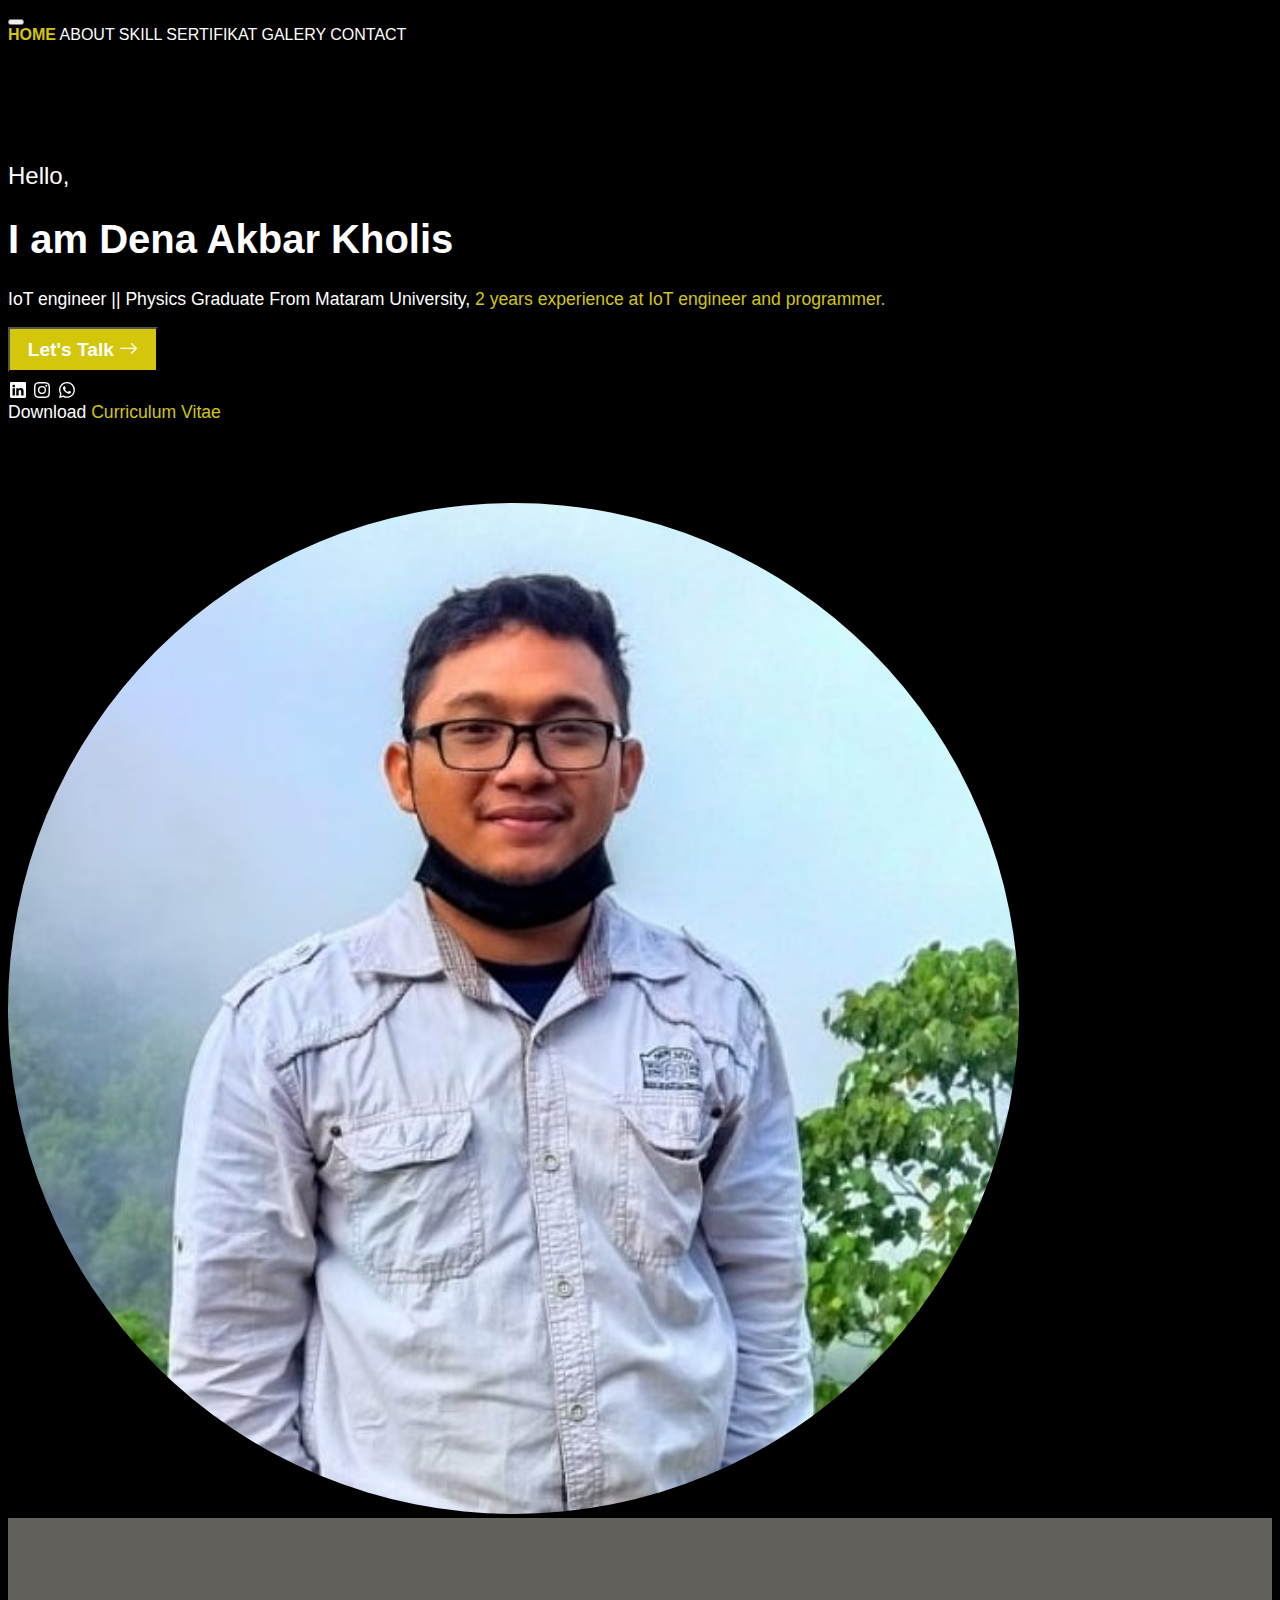
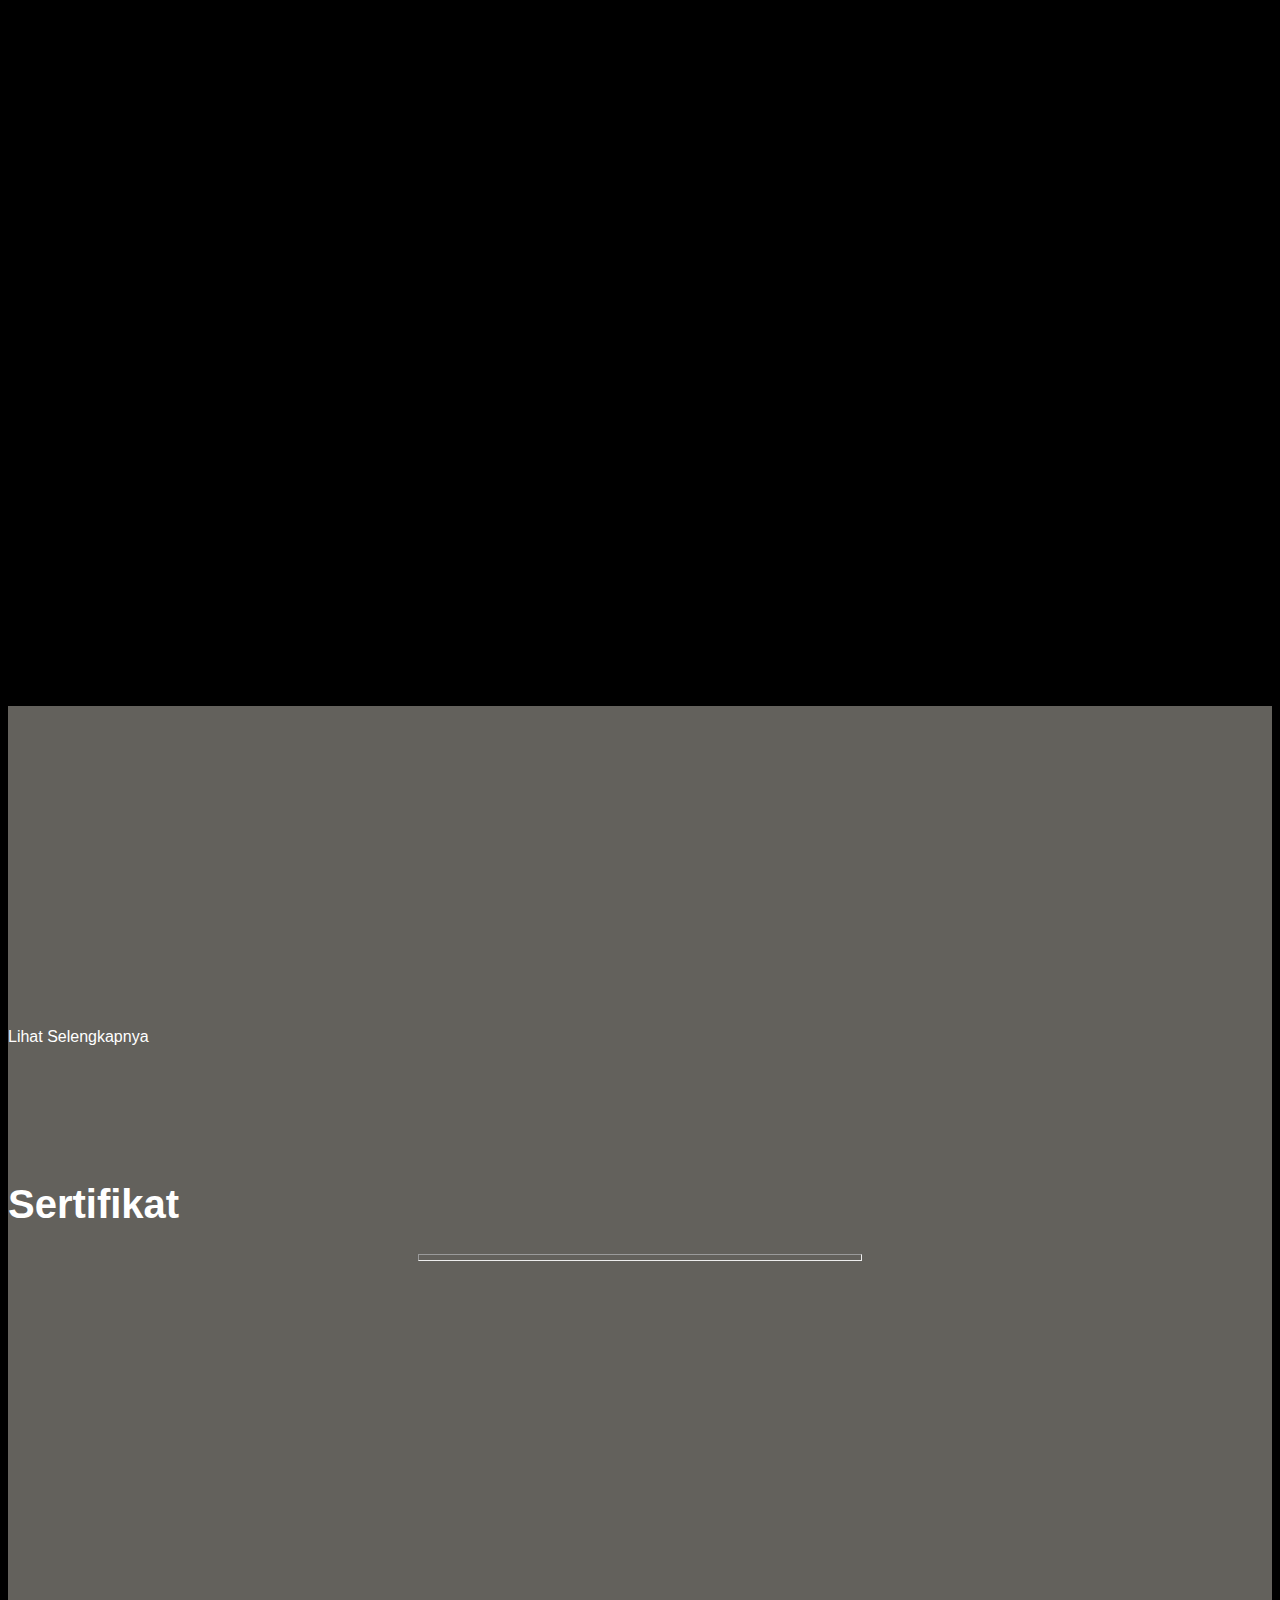
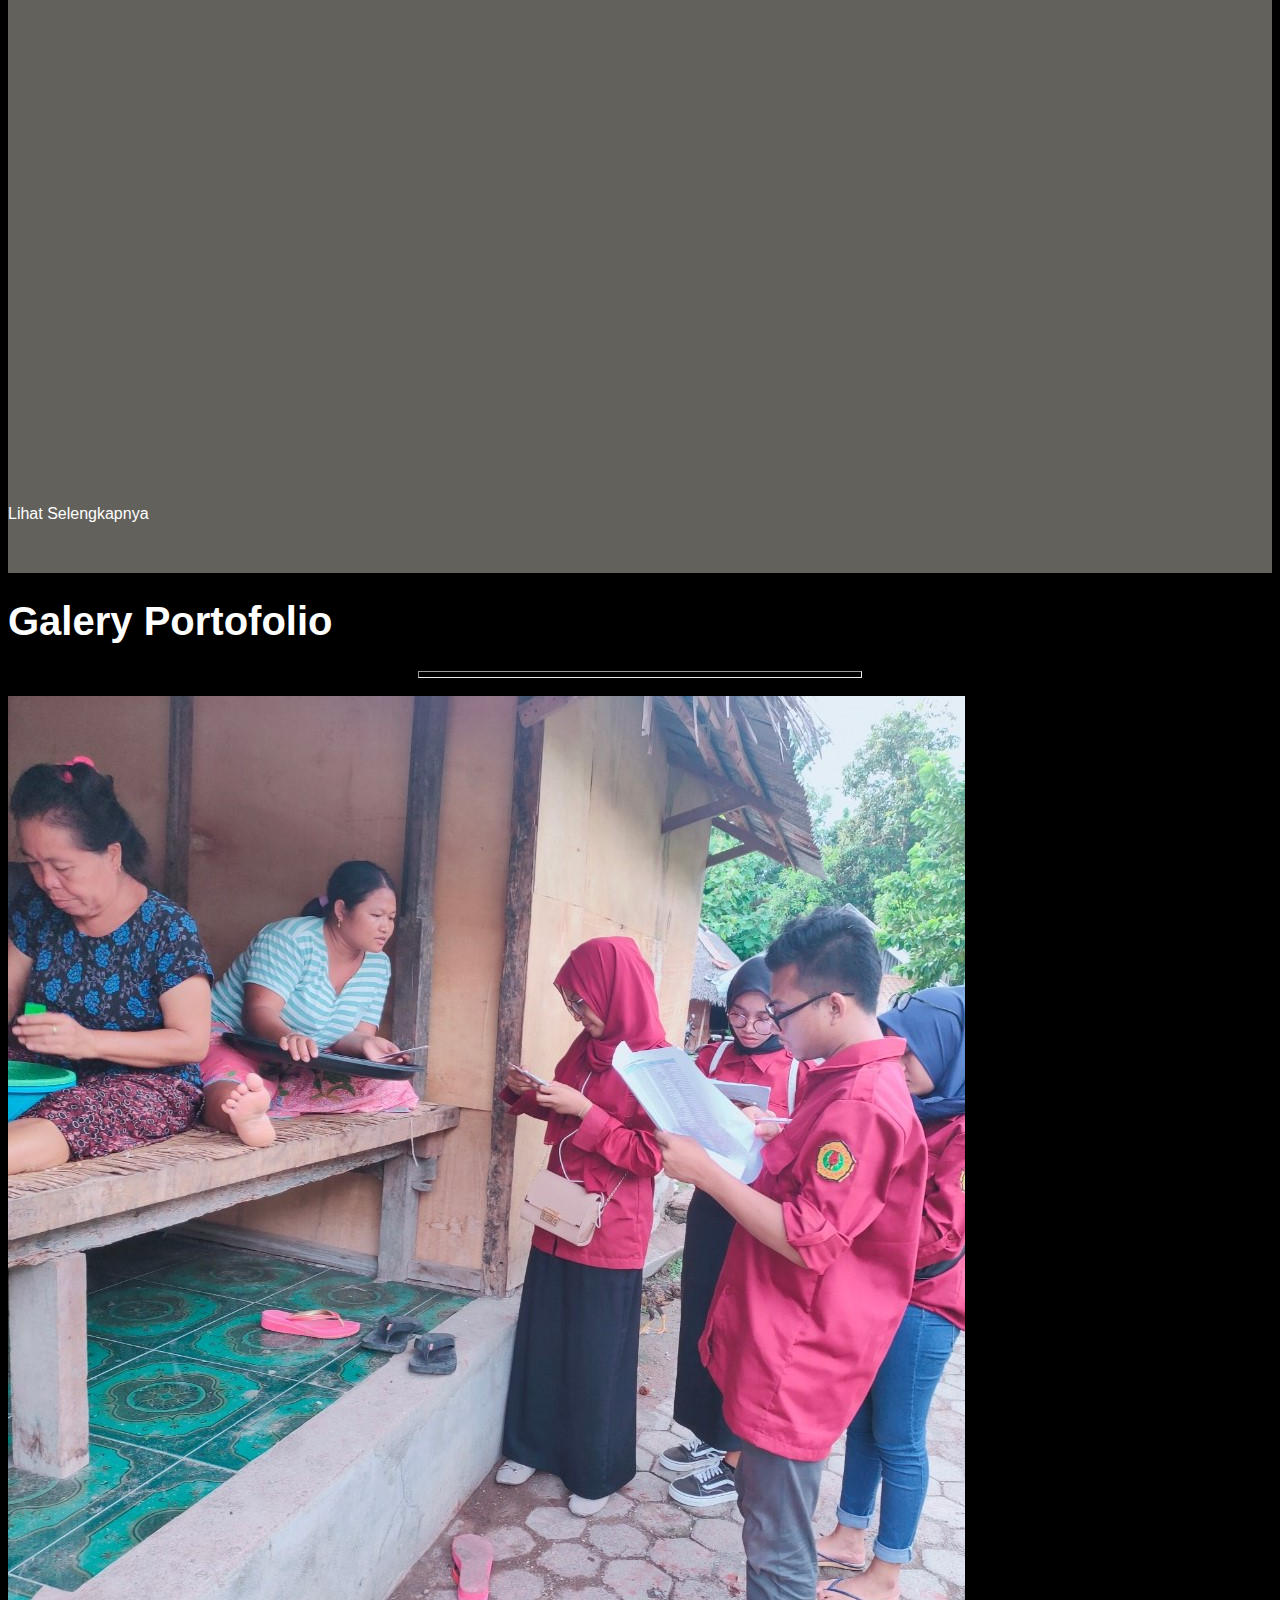
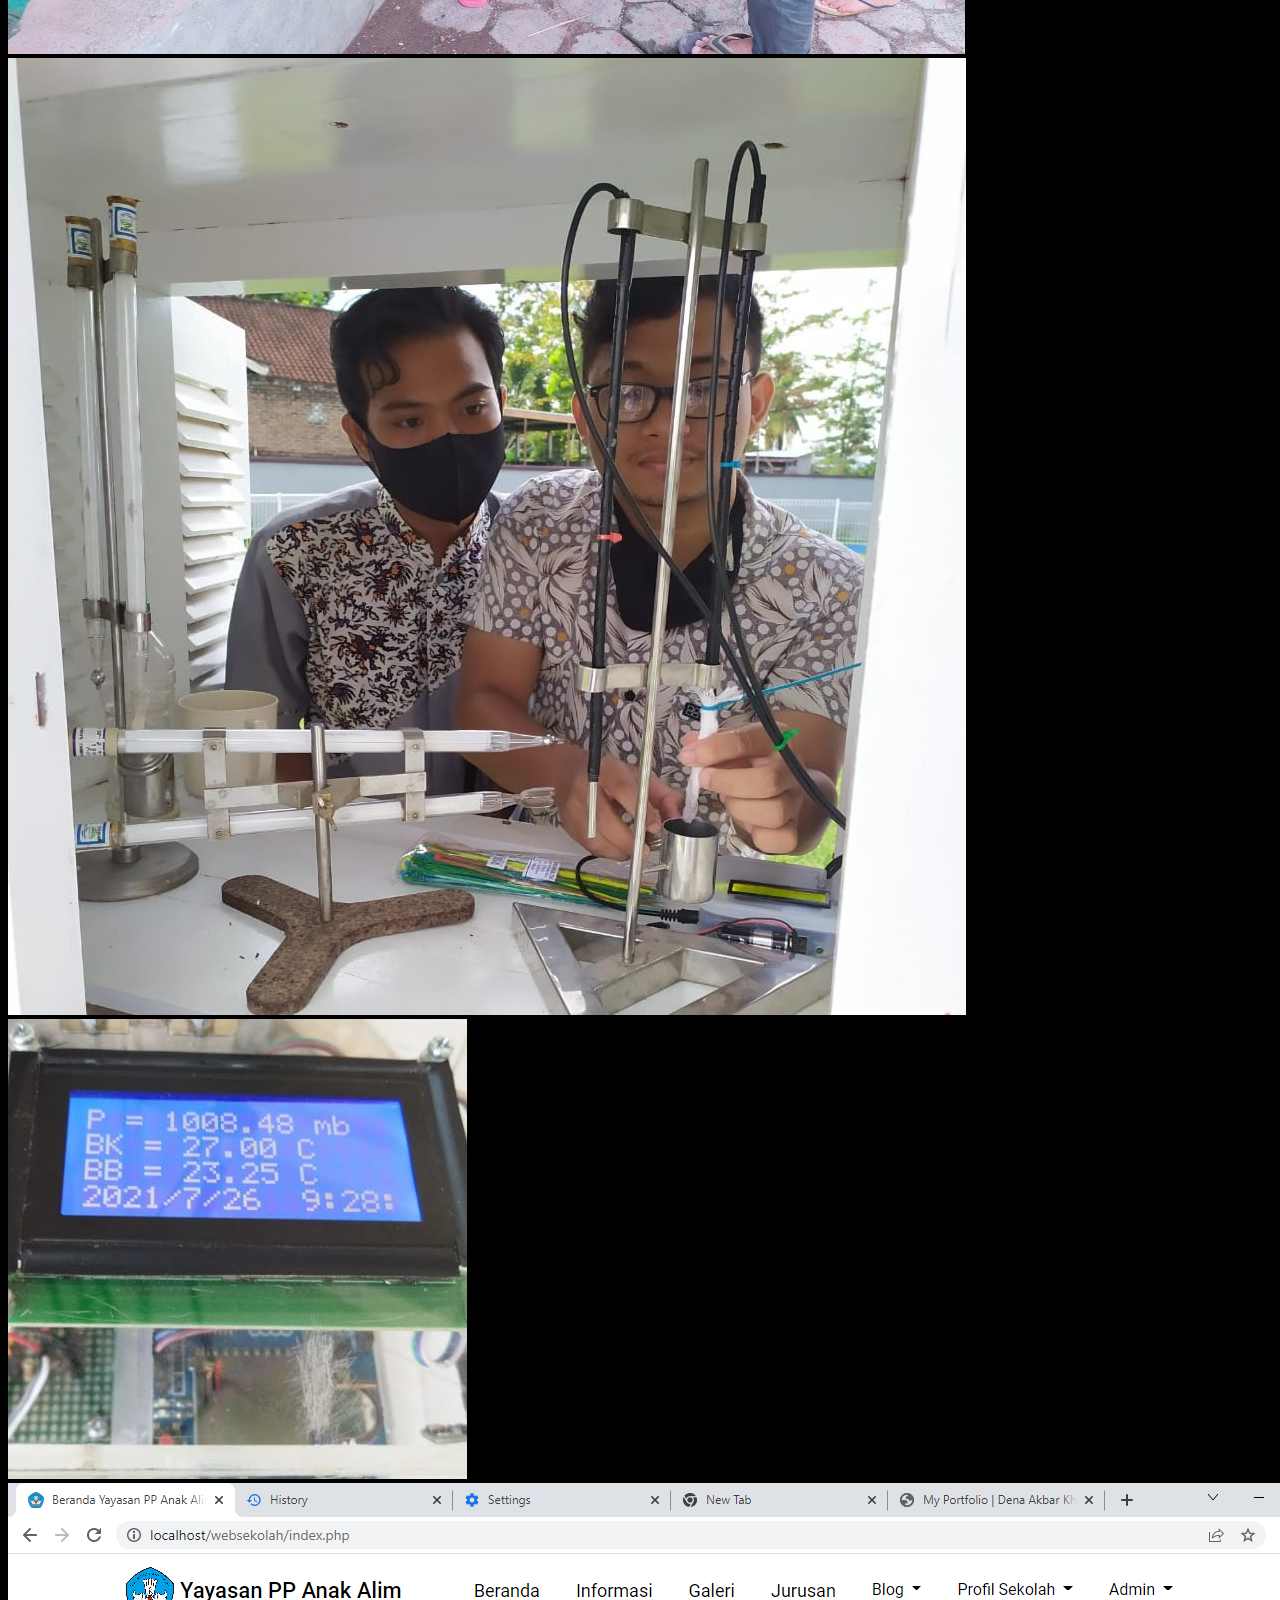
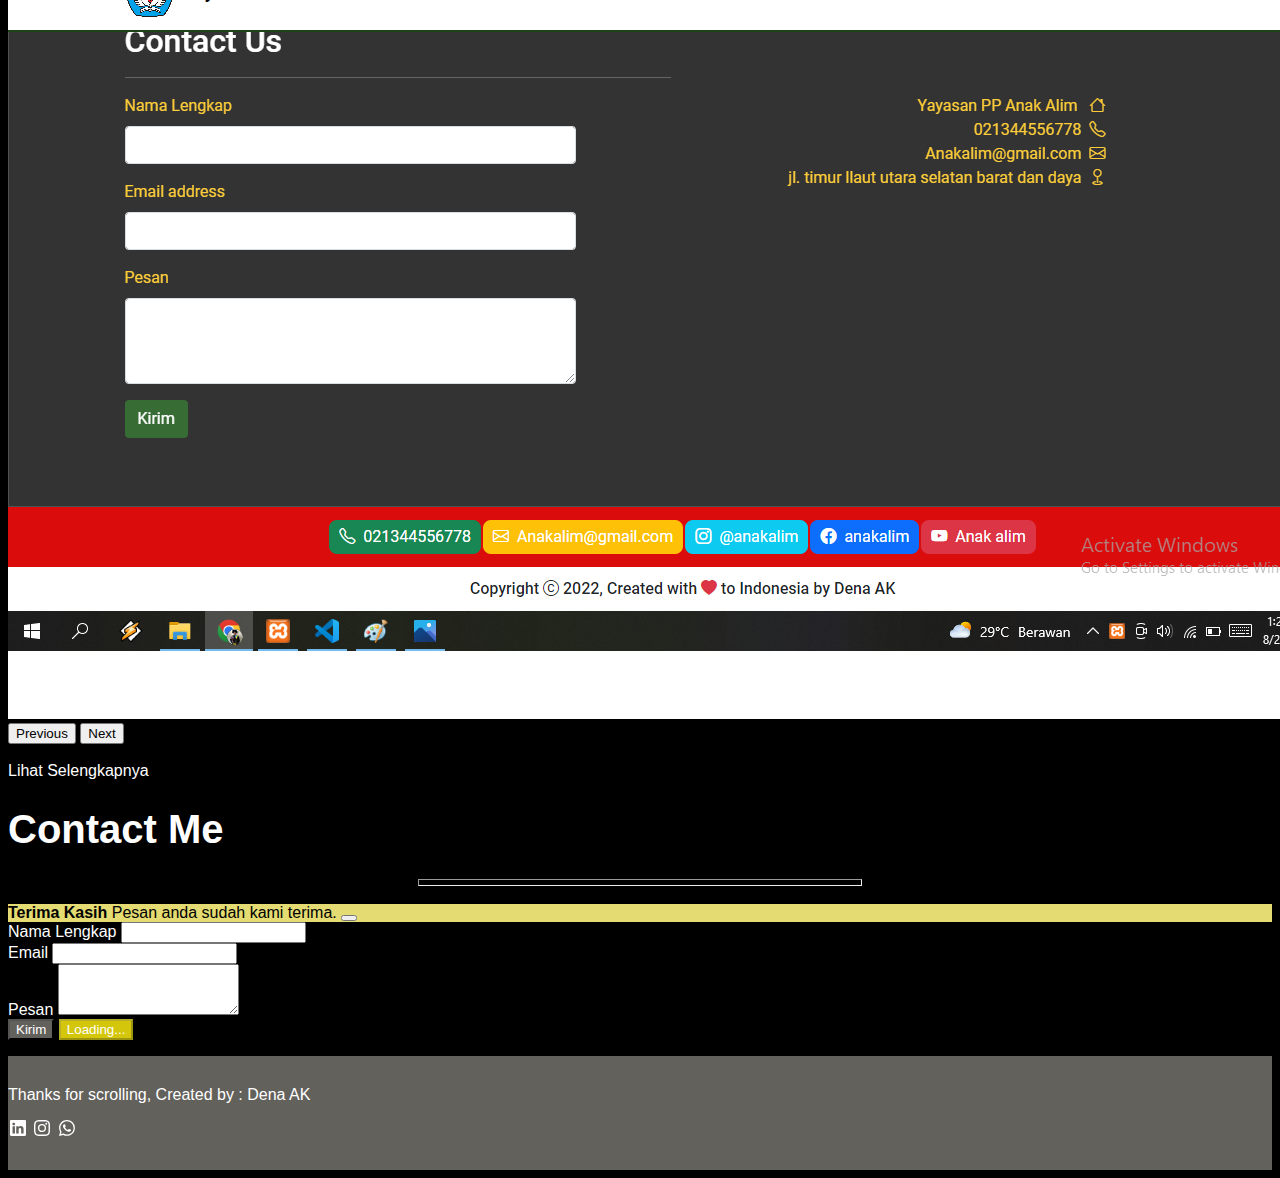
<file: index.html>
<!DOCTYPE html>
<html lang="en">
  <head>
    <meta charset="UTF-8" />
    <meta http-equiv="X-UA-Compatible" content="IE=edge" />
    <meta name="viewport" content="width=device-width, initial-scale=1.0" />

    <!-- font google -->
    <link rel="preconnect" href="https://fonts.googleapis.com" />
    <link rel="preconnect" href="https://fonts.gstatic.com" crossorigin />
    <link
      href="https://fonts.googleapis.com/css2?family=Ubuntu:wght@300;400;500;700&display=swap"
      rel="stylesheet"
    />

    <!-- bootstrap -->
    <link
      rel="stylesheet"
      href="https://cdn.jsdelivr.net/npm/bootstrap-icons@1.9.1/font/bootstrap-icons.css"
    />
    <!-- bootstrap CSS only -->
    <link
      href="https://cdn.jsdelivr.net/npm/bootstrap@5.2.0/dist/css/bootstrap.min.css"
      rel="stylesheet"
      integrity="sha384-gH2yIJqKdNHPEq0n4Mqa/HGKIhSkIHeL5AyhkYV8i59U5AR6csBvApHHNl/vI1Bx"
      crossorigin="anonymous"
    />
    <!-- AOS -->
    <link rel="stylesheet" href="https://unpkg.com/aos@next/dist/aos.css" />
    <!-- my style -->
    <link rel="stylesheet" href="assets/styles.css" />

    <title>My Portfolio | Dena Akbar Kholis</title>
  </head>

  <body>
    <!-- navbar -->
    <div id="nav" class="container-fluid fixed-top">
      <div class="container">
        <nav class="navbar navbar-expand-lg navbar-dark">
          <div class="row justify-content-center">
            <div class="col-10">
              <button
                class="navbar-toggler"
                type="button"
                data-bs-toggle="collapse"
                data-bs-target="#navbarNavAltMarkup"
                aria-controls="navbarNavAltMarkup"
                aria-expanded="false"
                aria-label="Toggle navigation"
              >
                <span class="navbar-toggler-icon"></span>
              </button>
              <div class="collapse navbar-collapse" id="navbarNavAltMarkup">
                <div class="navbar-nav">
                  <a class="nav-link active me-3" aria-current="page" href="#"
                    >HOME</a
                  >
                  <a class="nav-link me-3" href="#about">ABOUT</a>
                  <a class="nav-link me-3" href="#skill">SKILL</a>
                  <a class="nav-link me-3" href="#sertifikat">SERTIFIKAT</a>
                  <a class="nav-link me-3" href="#galery">GALERY</a>
                  <a class="nav-link me-3" href="#contact">CONTACT</a>
                </div>
              </div>
            </div>
          </div>
        </nav>
      </div>
    </div>

    <!-- end navbar -->

    <!-- section hero  -->
    <section id="hero">
      <div class="container">
        <div class="row">
          <div
            class="col-lg-5 col-md-6 offset-lg-1 order-1 text-center text-lg-start mt-3"
          >
            <h2>Hello,</h2>
            <h1 class="fw-bold">I am Dena Akbar Kholis</h1>
            <p>
              IoT engineer || Physics Graduate From Mataram University,
              <span class="fw-bold color-acsent"
                >2 years experience at IoT engineer and programmer.</span
              >
            </p>
            <button class="btn btn-custom my-1">
              <a href="#contact"
                >Let's Talk <i class="bi bi-arrow-right"></i
              ></a>
            </button>
            <div class="social-icon">
              <a
                href="https://www.linkedin.com/in/dena-akbar-kholis-904831242/"
              >
                <svg
                  xmlns="http://www.w3.org/2000/svg"
                  width="20"
                  height="16"
                  fill="currentColor"
                  class="bi bi-linkedin"
                  viewBox="0 0 16 16"
                >
                  <path
                    d="M0 1.146C0 .513.526 0 1.175 0h13.65C15.474 0 16 .513 16 1.146v13.708c0 .633-.526 1.146-1.175 1.146H1.175C.526 16 0 15.487 0 14.854V1.146zm4.943 12.248V6.169H2.542v7.225h2.401zm-1.2-8.212c.837 0 1.358-.554 1.358-1.248-.015-.709-.52-1.248-1.342-1.248-.822 0-1.359.54-1.359 1.248 0 .694.521 1.248 1.327 1.248h.016zm4.908 8.212V9.359c0-.216.016-.432.08-.586.173-.431.568-.878 1.232-.878.869 0 1.216.662 1.216 1.634v3.865h2.401V9.25c0-2.22-1.184-3.252-2.764-3.252-1.274 0-1.845.7-2.165 1.193v.025h-.016a5.54 5.54 0 0 1 .016-.025V6.169h-2.4c.03.678 0 7.225 0 7.225h2.4z"
                  />
                </svg>
              </a>

              <a href="https://www.instagram.com/hai_kaden/">
                <svg
                  xmlns="http://www.w3.org/2000/svg"
                  width="20"
                  height="16"
                  fill="currentColor"
                  class="bi bi-instagram"
                  viewBox="0 0 16 16"
                >
                  <path
                    d="M8 0C5.829 0 5.556.01 4.703.048 3.85.088 3.269.222 2.76.42a3.917 3.917 0 0 0-1.417.923A3.927 3.927 0 0 0 .42 2.76C.222 3.268.087 3.85.048 4.7.01 5.555 0 5.827 0 8.001c0 2.172.01 2.444.048 3.297.04.852.174 1.433.372 1.942.205.526.478.972.923 1.417.444.445.89.719 1.416.923.51.198 1.09.333 1.942.372C5.555 15.99 5.827 16 8 16s2.444-.01 3.298-.048c.851-.04 1.434-.174 1.943-.372a3.916 3.916 0 0 0 1.416-.923c.445-.445.718-.891.923-1.417.197-.509.332-1.09.372-1.942C15.99 10.445 16 10.173 16 8s-.01-2.445-.048-3.299c-.04-.851-.175-1.433-.372-1.941a3.926 3.926 0 0 0-.923-1.417A3.911 3.911 0 0 0 13.24.42c-.51-.198-1.092-.333-1.943-.372C10.443.01 10.172 0 7.998 0h.003zm-.717 1.442h.718c2.136 0 2.389.007 3.232.046.78.035 1.204.166 1.486.275.373.145.64.319.92.599.28.28.453.546.598.92.11.281.24.705.275 1.485.039.843.047 1.096.047 3.231s-.008 2.389-.047 3.232c-.035.78-.166 1.203-.275 1.485a2.47 2.47 0 0 1-.599.919c-.28.28-.546.453-.92.598-.28.11-.704.24-1.485.276-.843.038-1.096.047-3.232.047s-2.39-.009-3.233-.047c-.78-.036-1.203-.166-1.485-.276a2.478 2.478 0 0 1-.92-.598 2.48 2.48 0 0 1-.6-.92c-.109-.281-.24-.705-.275-1.485-.038-.843-.046-1.096-.046-3.233 0-2.136.008-2.388.046-3.231.036-.78.166-1.204.276-1.486.145-.373.319-.64.599-.92.28-.28.546-.453.92-.598.282-.11.705-.24 1.485-.276.738-.034 1.024-.044 2.515-.045v.002zm4.988 1.328a.96.96 0 1 0 0 1.92.96.96 0 0 0 0-1.92zm-4.27 1.122a4.109 4.109 0 1 0 0 8.217 4.109 4.109 0 0 0 0-8.217zm0 1.441a2.667 2.667 0 1 1 0 5.334 2.667 2.667 0 0 1 0-5.334z"
                  />
                </svg>
              </a>
              <a href="https://wa.me/qr/C2MFOKVLG5OIK1">
                <svg
                  xmlns="http://www.w3.org/2000/svg"
                  width="20"
                  height="16"
                  fill="currentColor"
                  class="bi bi-whatsapp"
                  viewBox="0 0 16 16"
                >
                  <path
                    d="M13.601 2.326A7.854 7.854 0 0 0 7.994 0C3.627 0 .068 3.558.064 7.926c0 1.399.366 2.76 1.057 3.965L0 16l4.204-1.102a7.933 7.933 0 0 0 3.79.965h.004c4.368 0 7.926-3.558 7.93-7.93A7.898 7.898 0 0 0 13.6 2.326zM7.994 14.521a6.573 6.573 0 0 1-3.356-.92l-.24-.144-2.494.654.666-2.433-.156-.251a6.56 6.56 0 0 1-1.007-3.505c0-3.626 2.957-6.584 6.591-6.584a6.56 6.56 0 0 1 4.66 1.931 6.557 6.557 0 0 1 1.928 4.66c-.004 3.639-2.961 6.592-6.592 6.592zm3.615-4.934c-.197-.099-1.17-.578-1.353-.646-.182-.065-.315-.099-.445.099-.133.197-.513.646-.627.775-.114.133-.232.148-.43.05-.197-.1-.836-.308-1.592-.985-.59-.525-.985-1.175-1.103-1.372-.114-.198-.011-.304.088-.403.087-.088.197-.232.296-.346.1-.114.133-.198.198-.33.065-.134.034-.248-.015-.347-.05-.099-.445-1.076-.612-1.47-.16-.389-.323-.335-.445-.34-.114-.007-.247-.007-.38-.007a.729.729 0 0 0-.529.247c-.182.198-.691.677-.691 1.654 0 .977.71 1.916.81 2.049.098.133 1.394 2.132 3.383 2.992.47.205.84.326 1.129.418.475.152.904.129 1.246.08.38-.058 1.171-.48 1.338-.943.164-.464.164-.86.114-.943-.049-.084-.182-.133-.38-.232z"
                  />
                </svg>
              </a>

              <br />
              <a
                href="https://drive.google.com/file/d/1AiUjqr_iOMJiMnJk5xciKXCC1MYnT13g/view?usp=sharing"
                class="fw-bold text-decoration-none cv"
              >
                Download <span class="color-acsent">Curriculum Vitae</span></a
              >
            </div>
          </div>

          <div class="hero col-lg-5 col-md-6 order-md-2 mt-1">
            <img
              src="assets/img/me.jpg"
              class="float-lg-end mx-auto d-block img-thumbnail"
              alt="Dena Akbar Kholis"
            />
          </div>
        </div>
      </div>
    </section>
    <!-- end section hero  -->

    <!-- about -->
    <section id="about">
      <div class="container-fluid">
        <div class="container" data-aos="zoom-in" data-aos-duration="500">
          <div class="row justify-content-center">
            <div class="col-10">
              <h1 class="text-center fw-bold">About Me</h1>
              <hr />
            </div>

            <div class="col-lg-10 col-md-12 mt-3">
              <p class="text-center color-acsent">
                "Semua Orang Memiliki Kesempatan Yang Sama, Hanya Waktu Dan
                Usahalah Yang Membedakan"
              </p>
              <p class="text-center color-dark">
                Saya fresh graduate lulusan 2022 dari Fiska Instrumentasi dan
                Elektronika Universitas Mataram. Selama proses perkuliahan saya
                banyak mempelajari hal baru terutama yang berkaitan dengan
                teknologi. Sofstkill seperti public speaking, design dan juga
                manajemen saya dapatkan selama proses perkuliahan dan pengalaman
                berorganisasi. Saya tipe personal yang cepat belajar hal baru
                dan tekun menggeluti suatu pekerjaan.
              </p>
            </div>
          </div>
        </div>
      </div>
    </section>

    <!-- end about -->

    <!-- skill -->
    <section id="skill">
      <div class="container-fluid">
        <div class="container">
          <div class="row justify-content-center">
            <div class="col-10">
              <h1 class="text-center fw-bold">Skill</h1>
              <hr />
              <br />
            </div>

            <div class="col-md-12 mb-5 text-center skillicon">
              <img
                src="assets/img/skillicon/msoffice.png"
                alt="msoffice"
                data-aos="flip-left"
                data-aos-delay="50"
                data-aos-duration="500"
              />
              <img
                src="assets/img/skillicon/vscode.png"
                alt="vscode"
                data-aos="flip-left"
                data-aos-duration="500"
              />
              <img
                src="assets/img/skillicon/icons8-bootstrap-240.png"
                alt="vscode"
                data-aos="flip-left"
                data-aos-duration="500"
              />
              <img
                src="assets/img/skillicon/uno.png"
                alt="arduino-ide"
                data-aos="flip-left"
                data-aos-delay="100"
                data-aos-duration="500"
              />
              <img
                src="assets/img/skillicon/canva.png"
                alt="canva"
                data-aos="flip-left"
                data-aos-delay="150"
                data-aos-duration="500"
              />
              <img
                src="assets/img/skillicon/css.png"
                alt="css"
                data-aos="flip-left"
                data-aos-delay="200"
                data-aos-duration="500"
              />
              <img
                src="assets/img/skillicon/html.png"
                alt="html"
                data-aos="flip-left"
                data-aos-delay="250"
                data-aos-duration="500"
              />
              <img
                src="assets/img/skillicon/php.png"
                alt="php"
                data-aos="flip-left"
                data-aos-delay="300"
              />
              <img
                src="assets/img/skillicon/github.png"
                alt="github"
                data-aos="flip-left"
                data-aos-delay="350"
                data-aos-duration="500"
              />
              <br />
              <br />
              <hr />
            </div>
          </div>

          <div class="row">
            <div
              class="col-md-4 col-sm-10 mb-3"
              data-aos="flip-right"
              data-aos-delay="100"
              data-aos-duration="500"
            >
              <a href="konten/">
                <div class="card">
                  <img
                    src="konten/project/pps1.jpg"
                    class="card-img-top"
                    alt="project1"
                  />
                  <div class="card-body">
                    <p class="card-text">
                      Projek PKL di BMKG Lombok Barat, yaitu membuat prototype
                      alat ukur Kelembaban Udara dan Titik Embun (Psikrometer).
                      Pada periode Agustus-September 2020. Projek tersebut
                      beranggotakan 2 orang yaitu penulis sendiri dan saudara M.
                      Ahsanul Rifqi.
                    </p>
                  </div>
                </div>
              </a>
            </div>

            <div
              class="col-md-4 col-sm-10 mb-3"
              data-aos="flip-right"
              data-aos-delay="200"
              data-aos-duration="500"
            >
              <a href="konten/">
                <div class="card">
                  <img
                    src="konten/project/skr1.jpg"
                    class="card-img-top"
                    alt="skripsi"
                  />
                  <div class="card-body">
                    <p class="card-text">
                      Skripsi : Telemetery Psychrometric System Untuk Penentuan
                      Kelembaban dan Titik Embun. Projek tersebut merupakn
                      lanjutan dari projek PKL, rancang bangun tersebut berhasil
                      dikembangkan dengan menambhakan komponen IoT.
                    </p>
                  </div>
                </div>
              </a>
            </div>

            <div
              class="col-md-4 col-sm-10 mb-3"
              data-aos="flip-right"
              data-aos-delay="300"
              data-aos-duration="500"
            >
              <a href="konten/project/"
                ><div class="card">
                  <img
                    src="konten/project/inst1.jpg"
                    class="card-img-top"
                    alt="praktikum"
                  />
                  <div class="card-body">
                    <p class="card-text">
                      Stasiun Mini Berbasis LORA dan ESP326. Projek tersebut
                      merupakan projek pada saat melakukan pendampingan
                      praktikum instrumentasi kelompok 3 yang mana dosen
                      pengampu mata kuliah ialah Lalu Sahrul Hudha, S.Si., M.Si.
                    </p>
                  </div>
                </div></a
              >
            </div>
            <div
            class="col-md-4 col-sm-10 mb-3"
            data-aos="flip-right"
            data-aos-delay="300"
            data-aos-duration="500"
          >
            <a href="konten/project/"
              ><div class="card">
                <img
                  src="konten/project/testweb.png"
                  class="card-img-top"
                  alt="web"
                />
                <div class="card-body">
                  <p class="card-text">
                    Membuat desain web untuk sekolah menggunakan html, bootsrap dan javascript. Juga menggunakan bahasa php untuk back end nya.
                  </p>
                </div>
              </div></a
            >
          </div>
          </div>
          <br>
          <div class="link-page text-center">
            <a href="konten/projek.html">Lihat Selengkapnya</a>
          </div>
        </div>
      </div>
    </section>
    <!-- end skill  -->

    <!-- sertifikat -->
    <section id="sertifikat">
      <div class="container-fluid">
        <div class="container">
          <div class="row justify-content-center">
            <div class="col-10">
              <h1 class="text-center fw-bold">Sertifikat</h1>
              <hr />
              <br />
            </div>
          </div>

          <div
            class="col-ms-12 mb-5 text-center"
            data-aos="zoom-in"
            data-aos-duration="500"
          >
            <img
              src="konten/sertifikat/asst1.jpg"
              class="card-img-top"
              alt="asisten1"
            />

            <img
              src="konten/sertifikat/praker.jpg"
              class="card-img-top"
              alt="prakerja"
            />

            <img
              src="konten/sertifikat/kkn.jpg"
              class="card-img-top"
              alt="kkn"
            />
            <img
              src="konten/sertifikat/webiot1.jpg"
              class="card-img-top"
              alt="IoT"
            />
          </div>
        </div>
        <br />
        <div class="link-page text-center">
          <a href="konten/sertifikat.html">Lihat Selengkapnya</a>
        </div>
      </div>
    </section>

    <!-- end sertifikat -->

    <!-- Galery Portfolio -->
    <section id="galery">
      <div class="container-fluid">
        <div class="container">
          <div class="row justify-content-center">
            <div class="col-10 mt-4 pt-5">
              <h1 class="text-center fw-bold">Galery Portofolio</h1>
              <hr />
              <br />
            </div>
          </div>

          <div id="carouselExampleControls" class="carousel slide col-lg-10 col-md-10 mx-auto" data-bs-ride="carousel">
            <div class="carousel-inner">
              <div class="carousel-item active">
                <img src="konten/galery/kkn1.jpg" class="d-block w-100" alt="img thumbnail">
              </div>
              <div class="carousel-item">
                <img src="konten/galery/pkl 1.jpg" class="d-block w-100" alt="img thumbnail">
              </div>
              <div class="carousel-item">
                <img src="konten/galery/skr2.jpg" class="d-block w-100" alt="img thumbnail">
              </div>
              <div class="carousel-item">
                <img src="konten/galery/myweb.png" class="d-block w-100" alt="img thumbnail">
              </div>
            </div>
            <button class="carousel-control-prev" type="button" data-bs-target="#carouselExampleControls" data-bs-slide="prev">
              <span class="carousel-control-prev-icon" aria-hidden="true"></span>
              <span class="visually-hidden">Previous</span>
            </button>
            <button class="carousel-control-next" type="button" data-bs-target="#carouselExampleControls" data-bs-slide="next">
              <span class="carousel-control-next-icon" aria-hidden="true"></span>
              <span class="visually-hidden">Next</span>
            </button>
          </div>
        <br />
        <div class="link-page text-center">
          <a href="konten/galeri.html">Lihat Selengkapnya</a>
        </div>
      </div>
    </section>
    <!-- end galery portfolio -->

    <!-- contact me -->

    <!-- Galery Portfolio -->
    <section id="contact">
      <div class="container-fluid">
        <div class="container">
          <div class="row justify-content-center">
            <div class="col-10 mt-4 pt-5">
              <h1 class="text-center fw-bold">Contact Me</h1>
              <hr />
              <br />
            </div>
          </div>

          <div class="row justify-content-center mb-5">
            <div class="col-md-8">
              <div
                class="alert my-alert alert-dismissible fade show d-none"
                role="alert"
              >
                <strong>Terima Kasih</strong> Pesan anda sudah kami terima.
                <button
                  type="button"
                  class="btn-close"
                  data-bs-dismiss="alert"
                  aria-label="Close"
                ></button>
              </div>
              <form name="myportsubmit">
                <div class="mb-3">
                  <label for="name" class="form-label">Nama Lengkap</label>
                  <input
                    type="text"
                    class="form-control"
                    id="name"
                    aria-describedby="name"
                    name="nama"
                    required
                  />
                </div>
                <div class="mb-3">
                  <label for="email" class="form-label">Email</label>
                  <input
                    type="email"
                    class="form-control"
                    id="email"
                    aria-describedby="email"
                    name="email"
                    required
                  />
                </div>
                <div class="mb-3">
                  <label for="pesan" class="form-label">Pesan</label>
                  <textarea
                    class="form-control"
                    id="pesan"
                    rows="3"
                    name="pesan"
                    required
                  ></textarea>
                </div>

                <button type="submit" class="btn btn-kirim">Kirim</button>
                <button class="btn btn-loading d-none" type="button" disabled>
                  <span
                    class="spinner-border spinner-border-sm"
                    role="status"
                    aria-hidden="true"
                  ></span>
                  Loading...
                </button>
              </form>
            </div>
          </div>
        </div>
      </div>
    </section>
    <!-- end contact -->

    <!-- footer -->
    <footer>
      <div class="container-fluid">
        <div class="footer-bg row">
          <div class="col-12 text-center">
            <p class="text-footer">
              Thanks for scrolling, Created by : Dena AK
            </p>
          </div>
          <div class="social-icon-footer text-center mb-2">
            <a href="https://www.linkedin.com/in/dena-akbar-kholis-904831242/">
              <svg
                xmlns="http://www.w3.org/2000/svg"
                width="20"
                height="16"
                fill="currentColor"
                class="bi bi-linkedin"
                viewBox="0 0 16 16"
              >
                <path
                  d="M0 1.146C0 .513.526 0 1.175 0h13.65C15.474 0 16 .513 16 1.146v13.708c0 .633-.526 1.146-1.175 1.146H1.175C.526 16 0 15.487 0 14.854V1.146zm4.943 12.248V6.169H2.542v7.225h2.401zm-1.2-8.212c.837 0 1.358-.554 1.358-1.248-.015-.709-.52-1.248-1.342-1.248-.822 0-1.359.54-1.359 1.248 0 .694.521 1.248 1.327 1.248h.016zm4.908 8.212V9.359c0-.216.016-.432.08-.586.173-.431.568-.878 1.232-.878.869 0 1.216.662 1.216 1.634v3.865h2.401V9.25c0-2.22-1.184-3.252-2.764-3.252-1.274 0-1.845.7-2.165 1.193v.025h-.016a5.54 5.54 0 0 1 .016-.025V6.169h-2.4c.03.678 0 7.225 0 7.225h2.4z"
                />
              </svg>
            </a>

            <a href="https://www.instagram.com/hai_kaden/">
              <svg
                xmlns="http://www.w3.org/2000/svg"
                width="20"
                height="16"
                fill="currentColor"
                class="bi bi-instagram"
                viewBox="0 0 16 16"
              >
                <path
                  d="M8 0C5.829 0 5.556.01 4.703.048 3.85.088 3.269.222 2.76.42a3.917 3.917 0 0 0-1.417.923A3.927 3.927 0 0 0 .42 2.76C.222 3.268.087 3.85.048 4.7.01 5.555 0 5.827 0 8.001c0 2.172.01 2.444.048 3.297.04.852.174 1.433.372 1.942.205.526.478.972.923 1.417.444.445.89.719 1.416.923.51.198 1.09.333 1.942.372C5.555 15.99 5.827 16 8 16s2.444-.01 3.298-.048c.851-.04 1.434-.174 1.943-.372a3.916 3.916 0 0 0 1.416-.923c.445-.445.718-.891.923-1.417.197-.509.332-1.09.372-1.942C15.99 10.445 16 10.173 16 8s-.01-2.445-.048-3.299c-.04-.851-.175-1.433-.372-1.941a3.926 3.926 0 0 0-.923-1.417A3.911 3.911 0 0 0 13.24.42c-.51-.198-1.092-.333-1.943-.372C10.443.01 10.172 0 7.998 0h.003zm-.717 1.442h.718c2.136 0 2.389.007 3.232.046.78.035 1.204.166 1.486.275.373.145.64.319.92.599.28.28.453.546.598.92.11.281.24.705.275 1.485.039.843.047 1.096.047 3.231s-.008 2.389-.047 3.232c-.035.78-.166 1.203-.275 1.485a2.47 2.47 0 0 1-.599.919c-.28.28-.546.453-.92.598-.28.11-.704.24-1.485.276-.843.038-1.096.047-3.232.047s-2.39-.009-3.233-.047c-.78-.036-1.203-.166-1.485-.276a2.478 2.478 0 0 1-.92-.598 2.48 2.48 0 0 1-.6-.92c-.109-.281-.24-.705-.275-1.485-.038-.843-.046-1.096-.046-3.233 0-2.136.008-2.388.046-3.231.036-.78.166-1.204.276-1.486.145-.373.319-.64.599-.92.28-.28.546-.453.92-.598.282-.11.705-.24 1.485-.276.738-.034 1.024-.044 2.515-.045v.002zm4.988 1.328a.96.96 0 1 0 0 1.92.96.96 0 0 0 0-1.92zm-4.27 1.122a4.109 4.109 0 1 0 0 8.217 4.109 4.109 0 0 0 0-8.217zm0 1.441a2.667 2.667 0 1 1 0 5.334 2.667 2.667 0 0 1 0-5.334z"
                />
              </svg>
            </a>
            <a href="https://wa.me/qr/C2MFOKVLG5OIK1">
              <svg
                xmlns="http://www.w3.org/2000/svg"
                width="20"
                height="16"
                fill="currentColor"
                class="bi bi-whatsapp"
                viewBox="0 0 16 16"
              >
                <path
                  d="M13.601 2.326A7.854 7.854 0 0 0 7.994 0C3.627 0 .068 3.558.064 7.926c0 1.399.366 2.76 1.057 3.965L0 16l4.204-1.102a7.933 7.933 0 0 0 3.79.965h.004c4.368 0 7.926-3.558 7.93-7.93A7.898 7.898 0 0 0 13.6 2.326zM7.994 14.521a6.573 6.573 0 0 1-3.356-.92l-.24-.144-2.494.654.666-2.433-.156-.251a6.56 6.56 0 0 1-1.007-3.505c0-3.626 2.957-6.584 6.591-6.584a6.56 6.56 0 0 1 4.66 1.931 6.557 6.557 0 0 1 1.928 4.66c-.004 3.639-2.961 6.592-6.592 6.592zm3.615-4.934c-.197-.099-1.17-.578-1.353-.646-.182-.065-.315-.099-.445.099-.133.197-.513.646-.627.775-.114.133-.232.148-.43.05-.197-.1-.836-.308-1.592-.985-.59-.525-.985-1.175-1.103-1.372-.114-.198-.011-.304.088-.403.087-.088.197-.232.296-.346.1-.114.133-.198.198-.33.065-.134.034-.248-.015-.347-.05-.099-.445-1.076-.612-1.47-.16-.389-.323-.335-.445-.34-.114-.007-.247-.007-.38-.007a.729.729 0 0 0-.529.247c-.182.198-.691.677-.691 1.654 0 .977.71 1.916.81 2.049.098.133 1.394 2.132 3.383 2.992.47.205.84.326 1.129.418.475.152.904.129 1.246.08.38-.058 1.171-.48 1.338-.943.164-.464.164-.86.114-.943-.049-.084-.182-.133-.38-.232z"
                />
              </svg>
            </a>
          </div>
        </div>
      </div>
    </footer>
    <!-- end footer -->

    <!-- bootstrap script -->
    <script
      src="https://cdn.jsdelivr.net/npm/@popperjs/core@2.11.5/dist/umd/popper.min.js"
      integrity="sha384-Xe+8cL9oJa6tN/veChSP7q+mnSPaj5Bcu9mPX5F5xIGE0DVittaqT5lorf0EI7Vk"
      crossorigin="anonymous"
    ></script>
    <script
      src="https://cdn.jsdelivr.net/npm/bootstrap@5.2.0/dist/js/bootstrap.min.js"
      integrity="sha384-ODmDIVzN+pFdexxHEHFBQH3/9/vQ9uori45z4JjnFsRydbmQbmL5t1tQ0culUzyK"
      crossorigin="anonymous"
    ></script>

    <!-- AOS script -->
    <script src="https://unpkg.com/aos@next/dist/aos.js"></script>
    <script>
      AOS.init();
    </script>
    <!-- my script  -->
    <script src="assets/script.js"></script>

    <!-- google script -->
    <script>
      const scriptURL =
        "https://script.google.com/macros/s/AKfycbxGUg7uGmTMzVQrWKnT5TPkSVl8hE2ufcTvSYCKJ1tUFEfmAKv0_miZ_s4tgibfVvdx/exec";
      const form = document.forms["myportsubmit"];
      const btnKirim = document.querySelector(".btn-kirim");
      const btnLoading = document.querySelector(".btn-loading");
      const myAlert = document.querySelector(".my-alert");

      form.addEventListener("submit", (e) => {
        e.preventDefault();
        // ketika tombol submit dikllik
        btnLoading.classList.toggle("d-none");
        btnKirim.classList.toggle("d-none");

        fetch(scriptURL, { method: "POST", body: new FormData(form) })
          .then((response) => {
            // tampilkan tombol kirim
            btnLoading.classList.toggle("d-none");
            btnKirim.classList.toggle("d-none");
            // tampilkan alert
            myAlert.classList.toggle("d-none");
            // reset form
            form.reset();
            console.log("Success!", response);
          })

          .catch((error) => console.error("Error!", error.message));
      });
    </script>
  </body>
</html>
</file>
<file: assets/styles.css>
:root {
  --mainColor: black;
  --secondaryColor: #7c7a74cb;
  --acsentColor: #d3c60b;
}

a {
  text-decoration: none !important;
  color: white;
}

a:hover {
  color: white !important;
}

body {
  background-color: var(--mainColor);
  min-height: 90x;
  font-family: "Roboto", sans-serif;
}

/* navbar */

.nav-link.active {
  color: var(--acsentColor) !important;
  font-weight: 700;
}

.nav-dark {
  background-color: var(--secondaryColor);
  transition: 0.7s;
}

/* end navbar */

section h1 {
  color: white;
  font-size: 2.5rem;
}

/* hero */
.color-acsent {
  color: var(--acsentColor) !important;
}

#hero {
  padding-top: 3rem;
  margin-top: 50px;
  color: white;
  min-height: 100vh;
}

#hero h1 {
  font-size: 2.5rem;
}

#hero h2 {
  font-weight: 300;
}
#hero p {
  font-size: 1.1rem;
  font-weight: 300;
}

#hero .hero img {
  width: 80%;
  border-radius: 50%;
  border-color: aliceblue;
}

/* CTA */

.btn-custom {
  background-color: var(--acsentColor) !important;
  text-align: center;
  color: white !important;
  min-width: 150px;
  height: 45px;
  font-weight: 700;
  font-size: 1.2rem;
}

.btn-custom:hover {
  color: white;
  box-shadow: 0 0 5px rgb(211, 198, 11, 0.8);
}

/* social icon */
.social-icon {
  margin-top: 10px;
  margin-bottom: 10px;
}

.cv {
  color: white;
  cursor: pointer;
  font-size: 1.1rem;
}

.hero {
  margin-top: 5rem;
}

/* end hero */

/* about */

hr {
  width: 35%;
  height: 5px;
  color: var(--acsentColor);
  margin: 0 auto;
  opacity: 100%;
}

#about {
  min-height: 300px;
  width: 100%;
  background-color: var(--secondaryColor);
  color: white;
  padding-top: 60px;
  padding-bottom: 60px;
}

/* end about */

/* skill */
#skill {
  min-height: 300px;
  width: 100%;
  color: white;
  padding-top: 60px;
  padding-bottom: 60px;
}

#skill .skillicon img {
  width: 15%;
  margin: 10px;
}
#skill .card {
  color: black;
}
#skill .card img {
  width: 100%;
  height: 80%;
}
#skill .card:hover {
  background-color: #d3c60b;
}
/* end skil */

/* sertifikat */

#sertifikat {
  margin-top: -400px;
  padding-top: 450px;
  padding-bottom: 50px;
  background-color: var(--secondaryColor);
}
#sertifikat img {
  margin: 5px;
  width: 40%;
}

/* end sertifikat */

/* galery */
.c-width {
  width: 50% !important;
}
/* end galery */

/* contact */
#contact label {
  color: white !important;
}
/* end contact */

/* footer  */

.footer-bg {
  background-color: #7c7a74cb;
}
.text-footer {
  padding-top: 30px;
  color: white !important ;
}

.social-icon-footer {
  color: white !important;
  padding-bottom: 30px;
}
/* end footer */

/* kontak */
.my-alert {
  background-color: #e4dc72;
}
.btn-kirim {
  background-color: var(--secondaryColor) !important;
  color: white;
}

.btn-loading {
  background-color: #d3c60b !important;
  color: white !important;
}

.btn-kirim:hover {
  background-color: var(--acsentColor) !important;
  box-shadow: 0 0 5px rgb(211, 198, 11, 0.8);
}
/* end kontak */
</file>
